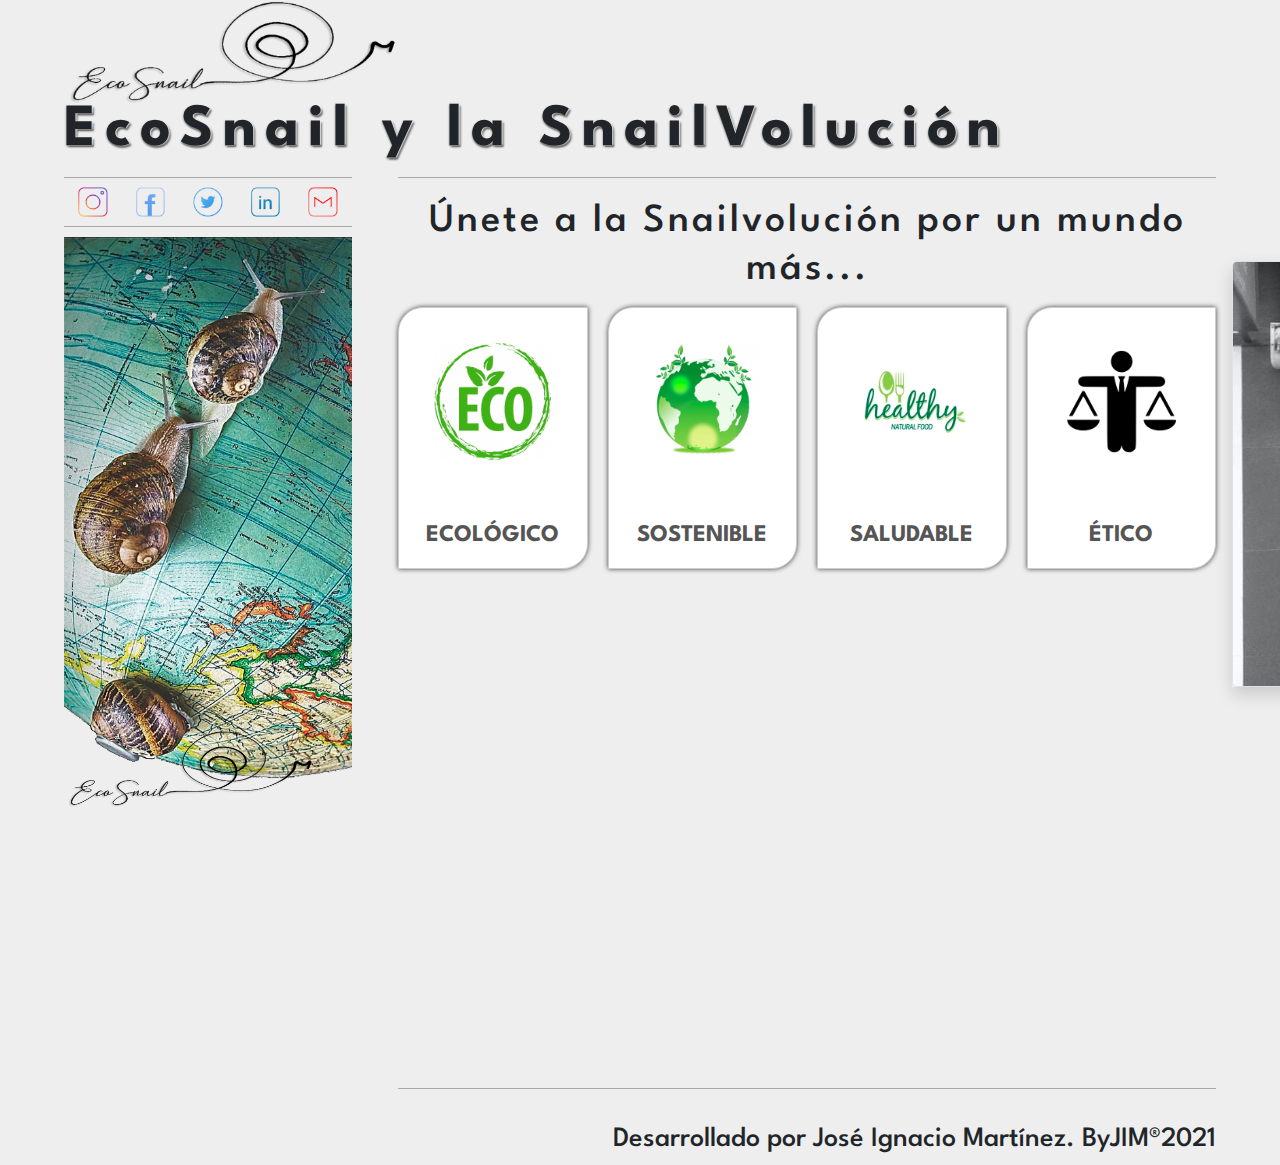
<file: index.html>
<!DOCTYPE html>
<html lang="es">

<head>
    <meta charset="UTF-8">
    <meta http-equiv="X-UA-Compatible" content="IE=edge">
    <meta name="viewport" content="width=device-width, initial-scale=1.0">
    <link rel="icon" type="image/x-icon" href="images/snail.png" />
    <link rel="stylesheet" href="bootstrap/css/bootstrap.min.css" />
    <link rel="stylesheet" href="css/style.css" />
    <link rel="stylesheet" href="css/fuentes.css" />
    <!-- <link rel="stylesheet" href="css/responsive.css" /> -->
    <style>
        @import url('https://fonts.googleapis.com/css2?family=Spartan:wght@100;500;700&family=Yuji+Boku&display=swap');
    </style>
    <title>EcoSnail. Únete a la Snailvolución por un mundo más. </title>
</head>

<body>

    <div id="container">

        <header id="header">
            <div class="logo">
                <img src="images/logoSnailS.png" />
            </div>
           
            <h1 class="tituloMain"> EcoSnail y la SnailVolución
        </header>

        <section id="content">

            <aside id="aside">

                <div class="enlaces">
                    <a href="#">
                        <img class="icon" src="images/logo_Inst.png" />
                    </a>
                    <a href="#">
                        <img class="icon" src="images/logo_face.png" />
                    </a>
                    <a href="#">
                        <img class="icon" src="images/logo_twit.png" />
                    </a>
                    <a href="#">
                        <img class="icon" src="images/logo_link.png" />
                    </a>
                    <a href="#">
                        <img class="icon" src="images/logo_mail.png" />
                    </a>
                </div>
                
                <img class="imagen" src="images/img1Snail.png" />

                <img class="logo" src="images/logoSnailS.png" />

            </aside>

            <div id="links">
                <div class="titulo col-12">
                    <h1 class="text-center">Únete a la Snailvolución por un mundo más... </h1>
                </div>
                <div id="menu">
                    <a href="#" class="caja">
                        <img src="images/logo_eco.png" />
                        <h4>ECOLÓGICO</h4>
                    </a>
                    <a href="#" class="caja">
                        <img src="images/logo_sos.png" />
                        <h4>SOSTENIBLE</h4>
                    </a>
                    <a href="#" class="caja">
                        <img src="images/logo_sal.png" />
                        <h4>SALUDABLE</h4>
                    </a>
                    <a href="#" class="caja">
                        <img src="images/logo_eti.png" />
                        <h4>ÉTICO</h4>
                    </a>
                </div>

                <div class="shop col-12">
                    <div id="slider" class="carousel carousel-dark slide m-3" data-ride="carousel">
                        <h2 class="text-center">ELIGE TU PROTEÍNA DEL FUTURO EN TU...</h2>
                        
                        <div class="carousel-indicators">
                            <button type="button" data-bs-target="#slider" data-bs-slide-to="0" aria-label="Slide 0" class="active" aria-current="true"></button>
                            <button type="button" data-bs-target="#slider" data-bs-slide-to="1" aria-label="Slide 1">
                            </button>
                            <button type="button" data-bs-target="#slider" data-bs-slide-to="2" aria-label="Slide 2">
                            </button>
                        </div>

                        <div class="carousel-inner shadow">

                            <div class="carousel-item active border rounded-3 bg-light pt-4 img1">
                                <a href="#" class="place d-flex-column">
                                    <h4>...tienda de proximidad</h4>
                                    <!-- <img class="imagen1" src="images/tienda-de-barrio.jpg" /> -->
                                </a>

                            </div>

                            <div class="carousel-item border rounded-3 bg-light pt-4 img2">
                                <a href="#" class="place d-flex-column">
                                    <h4>...supermercado</h4>
                                    <!-- <img class="imagen2" src="images/supermercado.jpg" /> -->
                                </a>
                            </div>

                            <div class="carousel-item border rounded-3 bg-light pt-4 img3">
                                <a href="#" class="place d-flex-column">
                                    <h4>...cadena de restaurante</h4>
                                    <!-- <img class="imagen3" src="images/restaurante.jpg" /> -->
                                </a>
                            </div>

                        </div>

                        <button class="carousel-control-prev" type="button" data-bs-target="#slider"
                            data-bs-slide="prev">
                            <span class="carousel-control-prev-icon" aria-hidden="true"></span>
                            <span class="visually-hidden">Previous</span>
                        </button>
                        <button class="carousel-control-next" type="button" data-bs-target="#slider"
                            data-bs-slide="next">
                            <span class="carousel-control-next-icon" aria-hidden="true"></span>
                            <span class="visually-hidden">Next</span>
                        </button>
                    </div>
                </div>
            </div>
   
        </section>  


    <footer id="footer">
        <h3>Desarrollado por José Ignacio Martínez. ByJIM®2021</h3>      
    </footer>

</div>
    <script src="jquery/jquery-3.6.0.min.js"></script>
    <script src="bootstrap/js/bootstrap.min.js"></script>

    <script>
        $(document).ready(function () {
            $(".carousel").carousel({
                interval: 3000
            });
        });
    </script>
    
</body>

</html>
</file>
<file: css/style.css>
*{
    margin: 0;
    padding: 0;
    text-decoration: none;
}

body{   
    margin: 0 auto;
    max-width: 1900px;
    background:#EEE;
}


#container{
    width: 90%;
    margin: 0 auto;
    /* margin-top: 20px; */
    /* padding: 20px; */
    
    /* border: 1px solid #CCC;
    box-shadow: 0px 0px 10px #222; */
}

#header{
    display: flex;
    flex-flow: row wrap;
    justify-content: space-between;
    align-items: center;
}
#header .logo{
    flex-basis: 30%;
}
.logo img{
    width: 100%;
    margin-bottom: -12px;
    
}

.tituloMain{
    font-family: 'Spartan', sans-serif; 
    font-size: 60px;
    text-align: center;
    font-weight: bold;
    letter-spacing: 9px;
    text-shadow: 1px 0px 2px rgb(255, 255, 255),0px 1px 2px #555,2px 2px 2px #555;
    margin:0px
}


#content{
    display: flex;
    flex-flow: row wrap;
    justify-content: space-between;
}

#aside{
    display: flex;
    flex-flow: column wrap;
    flex-basis: 25%;
    overflow: hidden;
    justify-content: flex-start
}
#aside .imagen{
    width: 160%;
    
}

#aside .enlaces{
    display: flex;
    flex-flow: row nowrap;
    width: 100%;
    
    border-top: 1px solid #AAA;
    border-bottom: 1px solid #AAA;
    margin: 10px 0;
    text-align: center;

}
#aside .enlaces a{
    margin: 4px ; 
    border-radius: 8%;
    transition: all 300ms;
}

#aside .enlaces a:hover{
    box-shadow: 0px 0px 14px #555;
}

#aside .logo{
    width: 90%;
margin-top: -20%;
}
.icon{
    width: 80%;      
}
    


#links{
    display: flex;
    flex-flow: column wrap;
    align-items: flex-start;
    flex-basis: 71%;
    border-top: 1px outset #AAA;
    padding-top: 20px;
    /* outline: 1px solid #222; */
    border-bottom: 1px solid #AAA;
    margin-top: 10px;
    margin-bottom: 3%;
}

#links h1{
    flex-basis: 70%;
    display: flex;
    flex-flow: column nowrap;
    align-items: flex-start;
    justify-content: start;
    text-align: right;
    font-family: 'Spartan', sans-serif; 

    letter-spacing: 3px;
    font-size: 40px;
}

#menu{
    display: grid;
    grid-template-columns: 1fr 1fr 1fr 1fr;
    grid-gap: 20px;
    /* width: 95%;
    margin: 10px auto; */
    margin-bottom: 50px;   
    flex-flow: row wrap;
    justify-content: space-evenly;
    height: 30%;

    /* outline: 5px solid #282; */
}

#menu .caja{
    flex-basis: 20%;   
    margin-top: 5px;
    display: flex;
    flex-flow: column wrap;
    justify-content: space-between;
    border: 1px solid #CCC;
    background-color: #FFF;
    box-shadow: 0px 0px 5px #444;
    padding: 10px;
    text-align: center;
    border-radius: 25px 0 25px 0;
    text-decoration: none;
    transition: all 300ms;
}
.caja img{
    width: 70%;
    margin: 25px auto;
}

.caja h4{
    color: #555;
    font-family: 'Spartan', sans-serif; 
    font-weight: bold; 
    font-size: 30x;
}

#menu .caja:hover{
    box-shadow: 0px 0px 20px #444;
    
}

@keyframes fromRight{
    from{
        transform: translateX(200%);
    }
    to{
        transform: translateX(0%);
    }
}



#shop{
    display: flex;
    flex-flow: row wrap;
    justify-content: space-evenly;
    outline: 8px solid #48e;
    height: 400px;
}
#shop h2{
    width: 100%;
    border-top: 1px solid #AAA;
    color: #555;    
    margin: 10px;
    padding: 20px;
    font-family: 'Spartan',sans-serif;
    font-weight: 700;
    font-size: 42px;
    text-align: center;
    /* background: linear-gradient( 0deg,  #0000 60%, #5FB01F 110%); */
}

.place{
    margin: 0 auto; 
    text-decoration: none;
    display: flex;
    flex-flow: column wrap;
    justify-content: flex-start;
    height: 400px;
    text-align: center;
}

.img1{
    background-image: url("../images/tienda-de-barrio.jpg");
    background-position-y: -100px;
    background-size:cover;
    background-blend-mode: luminosity;
}
.img2{
    background-image: url("../images/supermercado.jpg");
    background-position-y: -150px;
    background-size: cover;
    background-blend-mode: luminosity;
}
.img3{
    background-image: url("../images/restaurante.jpg");
    background-position-y: -150px;
    background-size: cover;
    background-blend-mode: luminosity;
}

.place h4{
    color: #EEE;
    font-family: 'Spartan', sans-serif; 
    text-transform: uppercase;
    font-weight: 500; 
    font-size: 30px;
    margin-bottom: 50px;
    text-shadow: 1px 0px 2px rgb(255, 255, 255),0px 1px 2px #555,2px 2px 2px #333;
}
/* .place .imagen{
    height: 80%;
    margin: 10 auto; 
    margin-bottom: 1px;
} */
#shop .place img{
    width: 50%;
    margin: 25px auto;
    margin-bottom: 1px;
}












#footer{
    text-align: right;
    font-family: 'Spartan';    
    font-size: 12px;
}
</file>
<file: css/fuentes.css>
/*!FUENTES*/
@font-face {
    font-family: "TrebuchetMS";
    src: url("fonts/TrebuchetMS.ttf");
    font-weight: normal;
    font-style: normal;
}

@font-face {
    font-family: "BebasNeue";
    src: url("fonts/BebasNeue.otf");
    font-weight: normal;
    font-style: normal;
}

@font-face{
    font-family: "nevis";
    src: url("fonts/nevis.eot");
    src: url("fonts/nevis.eot?@iefix") format("embedded-opentype"),
        url("fonts/nevis.woff") format("woff"),
        url("fonts/nevis.ttf") format("truetype"),
        url("fonts/nevis.svg") format("svg");
    font-weight: normal;
    font-style: normal;
}
@font-face{
    font-family: "fajala";
    src: url("fonts/FjallaOne-Regular.ttf") format("truetype");
    font-weight: normal;
    font-style: normal;
}

@font-face {
    font-family: "Icons";
    src: url("fonts/websymbols-regular-webfont.eot");
    src: url("fonts/websymbols-regular-webfont.eot?#iefix") format('embedded-opentype'),
         url("fonts/websymbols-regular-webfont.woff") format('woff'),
         url("fonts/websymbols-regular-webfont.ttf") format('truetype'),
         url("fonts/websymbols-regular-webfont.svg#Icons") format('svg');
    font-weight: normal;
    font-style: normal;
}
#font-face {
    font-family: "yuji";
    src: url("fonts/YujiBoku-Regular.ttf") format('truetype');
    font-weight: normal;
    font-style: normal;
}
</file>
<file: css/responsive.css>
@media (max-width:1660px){

    #header{
        flex-flow: column wrap;
        justify-content: center;
        align-items: center;
    }

    #aside .imagen{
        width: 150%;
        
    }
    #menu .caja{
        height: auto;
    }
    #menu .caja h4{
        font-size: 20px;
    }
}

@media (max-width:1050px){

    #aside .imagen{
        width: 170%;
        
    }
    #menu .caja{
        height: auto;
    }
    #menu .caja h4{
        font-size: 14px;
    }

}
</file>
